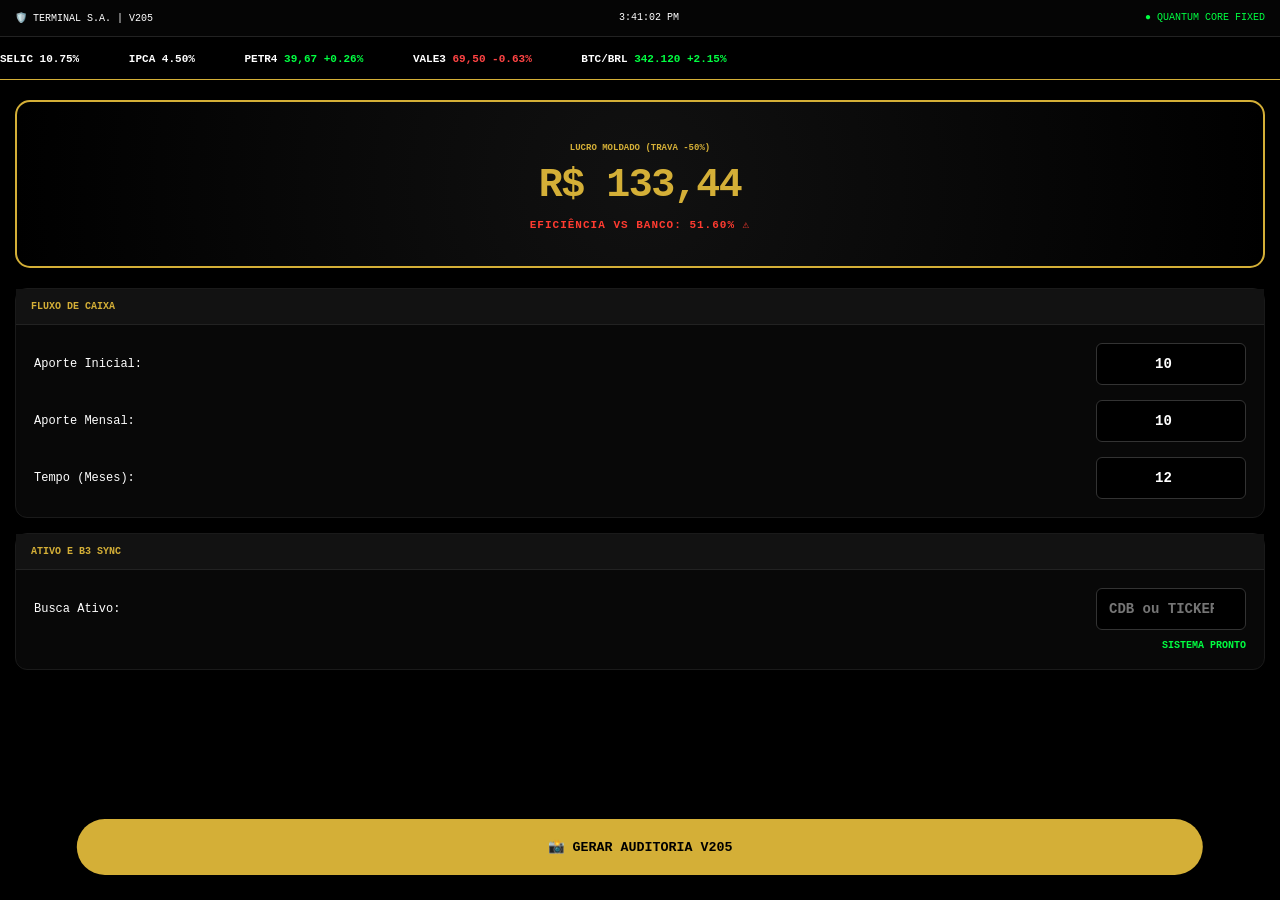
<file: index.html>
<!DOCTYPE html>
<html lang="pt-br">
<head>
    <meta charset="UTF-8">
    <meta name="viewport" content="width=device-width, initial-scale=1.0, maximum-scale=1.0, user-scalable=no">
    <title>TERMINAL S.A. | V205 FIXED</title>
    <style>
        :root { --gold: #D4AF37; --bg: #000; --accent: #00FF41; --danger: #FF3B30; --gray: #222; }
        * { box-sizing: border-box; margin: 0; padding: 0; font-family: 'Courier New', monospace; }
        body { background: var(--bg); color: #fff; padding-bottom: 150px; overflow-x: hidden; }
        .header-sys { padding: 12px 15px; border-bottom: 1px solid var(--gray); display: flex; justify-content: space-between; font-size: 10px; background: #050505; position: sticky; top: 0; z-index: 1000; }
        .ticker-wrap { background: #000; border-bottom: 1px solid var(--gold); overflow: hidden; white-space: nowrap; padding: 12px 0; }
        .ticker-move { display: inline-block; animation: marquee 160s linear infinite; }
        .tick-item { display: inline-block; margin-right: 40px; font-size: 11px; font-weight: 900; }
        @keyframes marquee { 0% { transform: translateX(10%); } 100% { transform: translateX(-400%); } }
        .box-master { margin: 20px 15px; border: 2px solid var(--gold); border-radius: 15px; padding: 35px 20px; text-align: center; background: radial-gradient(circle, #111 0%, #000 100%); position: relative; }
        .val-moldado { font-size: 40px; font-weight: 900; color: var(--gold); margin: 8px 0; letter-spacing: -1.5px; }
        .efficiency-label { font-size: 11px; font-weight: 900; letter-spacing: 1px; margin-top: 10px; }
        .card { margin: 0 15px 15px 15px; background: #080808; border: 1px solid #1a1a1a; border-radius: 12px; }
        .card-h { padding: 12px 15px; background: #121212; font-size: 10px; font-weight: 900; color: var(--gold); border-bottom: 1px solid #222; }
        .card-b { padding: 18px; display: flex; flex-direction: column; gap: 15px; }
        .field-row { display: flex; justify-content: space-between; align-items: center; font-size: 12px; }
        .in-num { background: #000; border: 1px solid #333; color: #fff; padding: 12px; border-radius: 6px; width: 150px; text-align: center; font-weight: 900; font-size: 14px; outline: none; }
        .status-sync { font-size: 10px; color: var(--accent); text-align: right; font-weight: 900; margin-top: -5px; }
        .btn-print { position: fixed; bottom: 25px; left: 50%; transform: translateX(-50%); background: var(--gold); color: #000; border: none; padding: 20px; border-radius: 50px; font-weight: 900; width: 88%; z-index: 1100; cursor: pointer; }
    </style>
</head>
<body onload="initSystem()">

<div class="header-sys">
    <span>🛡️ TERMINAL S.A. | V205</span>
    <span id="live-clock">--:--:--</span>
    <span style="color:var(--accent)">● QUANTUM CORE FIXED</span>
</div>

<div class="ticker-wrap">
    <div class="ticker-move">
        <span class="tick-item">SELIC <b>10.75%</b></span>
        <span class="tick-item">IPCA <b>4.50%</b></span>
        <span class="tick-item">PETR4 <font color="#00FF41">39,67 +0.26%</font></span>
        <span class="tick-item">VALE3 <font color="#ff4444">69,50 -0.63%</font></span>
        <span class="tick-item">BTC/BRL <font color="#00FF41">342.120 +2.15%</font></span>
    </div>
</div>

<div class="box-master">
    <small style="font-size:9px; color:var(--gold); font-weight: 900;">LUCRO MOLDADO (TRAVA -50%)</small>
    <div class="val-moldado" id="v-mold">R$ 0,00</div>
    <div class="efficiency-label" id="efficiency-msg">EFICIÊNCIA VS BANCO: 0.00%</div>
</div>

<div class="card">
    <div class="card-h">FLUXO DE CAIXA</div>
    <div class="card-b">
        <div class="field-row">Aporte Inicial: <input type="number" id="capital" class="in-num" value="10" oninput="main()"></div>
        <div class="field-row">Aporte Mensal: <input type="number" id="mensal" class="in-num" value="10" oninput="main()"></div>
        <div class="field-row">Tempo (Meses): <input type="number" id="meses" class="in-num" value="12" oninput="main()"></div>
    </div>
</div>

<div class="card">
    <div class="card-h">ATIVO E B3 SYNC</div>
    <div class="card-b">
        <div class="field-row">Busca Ativo: <input type="text" id="master-in" list="lista-omni" class="in-num" placeholder="CDB ou TICKER" oninput="processInput(this.value)"></div>
        <div class="status-sync" id="sync-msg">SISTEMA PRONTO</div>
    </div>
</div>

<div id="datalist-container"></div>
<button class="btn-print" onclick="window.print()">📸 GERAR AUDITORIA V205</button>

<script>
    const API_TOKEN = "3YfY2Nvp75kG9ANMx4vrDx";
    let selicA = 0.1075;
    let selicM = Math.pow(1 + selicA, 1/12) - 1;
    let currentTax = selicM; 

    function initSystem() {
        setInterval(() => { document.getElementById('live-clock').innerText = new Date().toLocaleTimeString(); }, 1000);
        fetch('datalist_omni.html').then(r => r.text()).then(d => { document.getElementById('datalist-container').innerHTML = d; });
        main();
    }

    function processInput(val) {
        let input = val.toUpperCase();
        if(input.includes("CDB") || input.includes("CDI")) {
            let num = val.match(/\d+/) ? parseInt(val.match(/\d+/)[0]) : 100;
            currentTax = selicM * (num / 100);
            document.getElementById('sync-msg').innerText = `● RENDIMENTO: ${num}% CDI`;
            main();
        } else if(input.includes("TESOURO")) {
            currentTax = selicM * 1.05; 
            document.getElementById('sync-msg').innerText = "● TESOURO DIRETO SINCRONIZADO";
            main();
        } else if(input.length >= 4) { syncB3(input); }
    }

    async function syncB3(t) {
        try {
            const r = await fetch(`https://brapi.dev/api/quote/${t.toUpperCase()}?token=${API_TOKEN}`);
            const d = await r.json();
            if(d.results[0]) {
                // Cálculo de rendimento mensal baseado na variação do ativo
                currentTax = (d.results[0].regularMarketChangePercent / 100);
                document.getElementById('sync-msg').innerText = `● B3: ${t.toUpperCase()} (${d.results[0].regularMarketChangePercent.toFixed(2)}%)`;
                main();
            }
        } catch(e) {}
    }

    function main() {
        const v0 = parseFloat(document.getElementById('capital').value) || 0;
        const vM = parseFloat(document.getElementById('mensal').value) || 0;
        const t = parseInt(document.getElementById('meses').value) || 1;
        
        let montanteFinal = v0;
        let lucroBrutoAcumulado = 0;
        let totalInvestido = v0;

        for (let i = 1; i <= t; i++) {
            // ADIÇÃO: Rende sobre o que já tem, depois soma o aporte novo do mês [cite: 2026-02-28]
            let rendimentoDoMes = montanteFinal * currentTax;
            lucroBrutoAcumulado += rendimentoDoMes;
            montanteFinal += rendimentoDoMes + vM;
            totalInvestido += vM;
        }

        // TRAVA -50% NO LUCRO [cite: 2026-01-16]
        const lucroMoldado = lucroBrutoAcumulado * 0.5;
        const final = totalInvestido + lucroMoldado;

        document.getElementById('v-mold').innerText = final.toLocaleString('pt-BR', {style: 'currency', currency: 'BRL'});
        
        const lucroReferencia = (totalInvestido * selicM * t);
        const efc = ((lucroMoldado / (lucroReferencia * 0.5)) * 100).toFixed(2);
        const msg = document.getElementById('efficiency-msg');
        msg.innerText = `EFICIÊNCIA VS BANCO: ${efc}% ${efc >= 100 ? '🔥' : '⚠️'}`;
        msg.style.color = efc >= 100 ? "var(--accent)" : "var(--danger)";
    }
</script>
</body>
</html>
</file>
